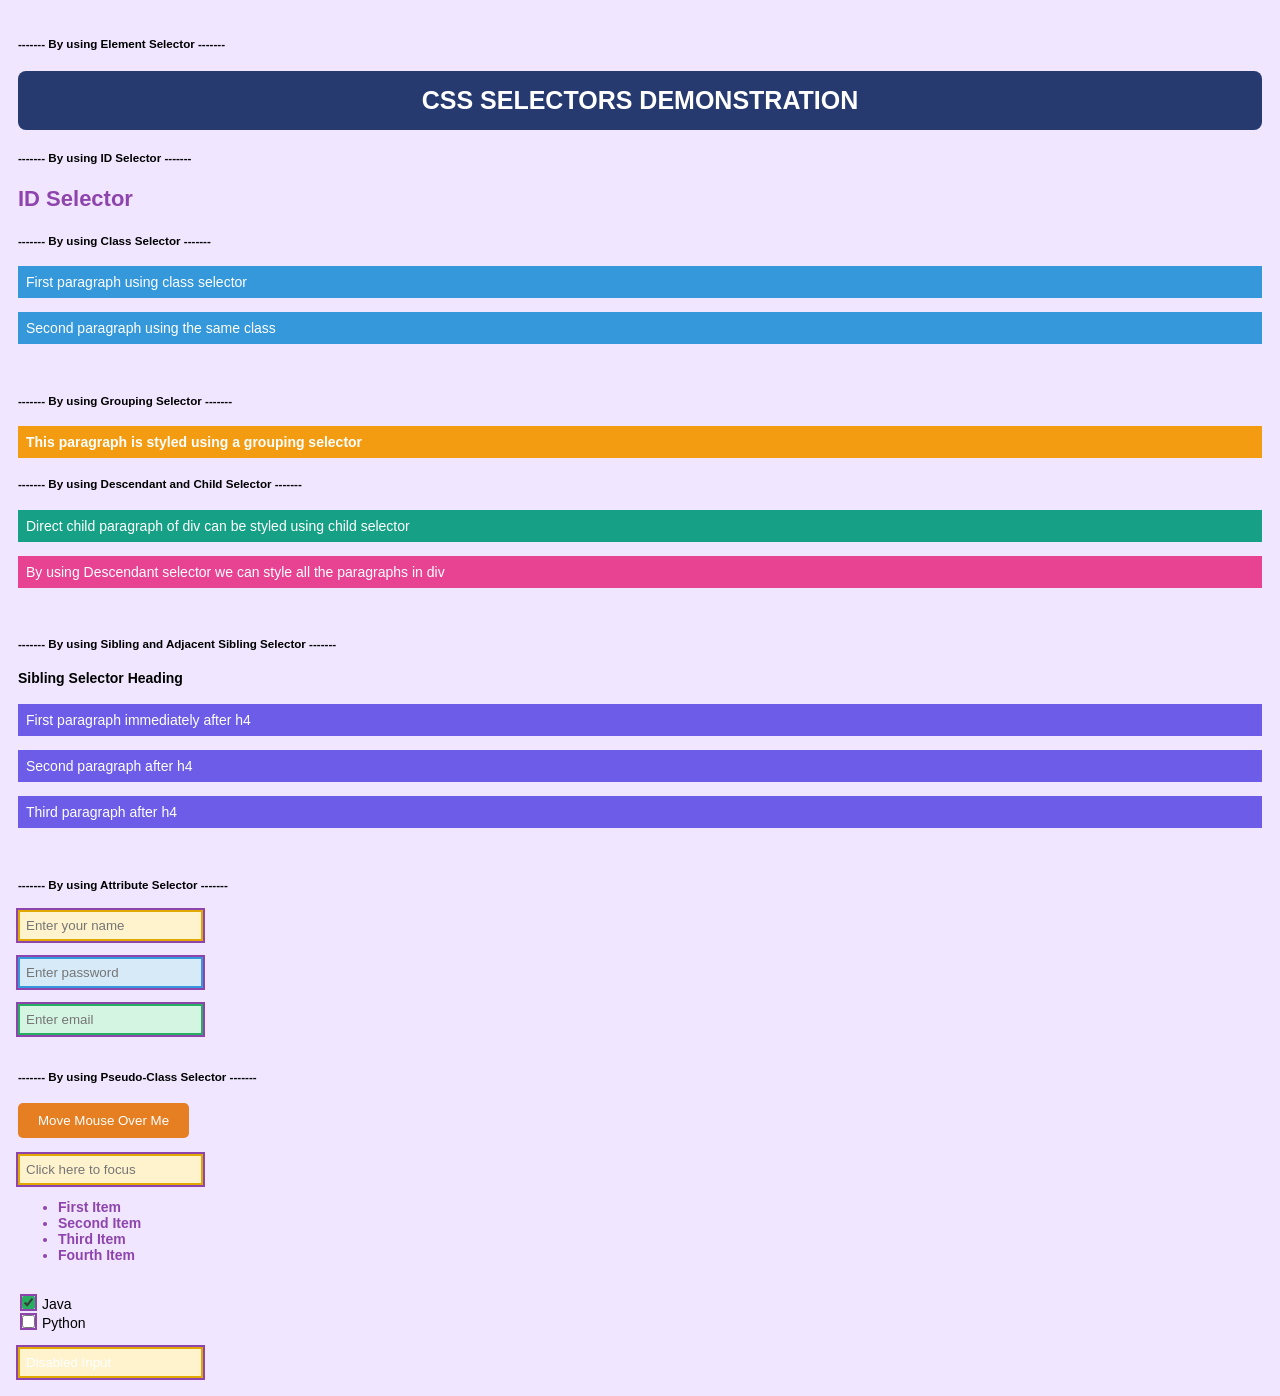
<file: CSS Selector/Index.html>
<!DOCTYPE html>

<html>
<head>
    <title>CSS Selectors Demonstration</title>

<link rel="stylesheet" href="style.css">

</head>

<body>

<!-- 1. Element Selector -->
<h5>------- By using Element Selector -------</h5>

<h2>CSS SELECTORS DEMONSTRATION</h2>


<!-- 2. ID Selector -->
<h5>------- By using ID Selector -------</h5>

<h3 id="heading">ID Selector</h3>


<!-- 3. Class Selector -->
<h5>------- By using Class Selector -------</h5>

<p class="para">First paragraph using class selector</p>

<p class="para">Second paragraph using the same class</p>


<!-- 4. Grouping Selector -->
<br>

<h5>------- By using Grouping Selector -------</h5>

<h4 class="group">This paragraph is styled using a grouping selector</h4>


<!-- 5. Descendant and Child Selector -->
<h5>------- By using Descendant and Child Selector -------</h5>

<div>

    <p class="child">
        Direct child paragraph of div can be styled using child selector
    </p>

    <section>

        <p>
            By using Descendant selector we can style all the paragraphs in div
        </p>

    </section>

</div>


<!-- 6. Sibling and Adjacent Sibling Selector -->
<br>

<h5>------- By using Sibling and Adjacent Sibling Selector -------</h5>

<h4>Sibling Selector Heading</h4>

<p>First paragraph immediately after h4</p>

<p>Second paragraph after h4</p>

<p>Third paragraph after h4</p>


<!-- 7. Attribute Selector -->
<br>

<h5>------- By using Attribute Selector -------</h5>

<input type="text" placeholder="Enter your name">

<br><br>

<input type="password" placeholder="Enter password">

<br><br>

<input type="email" placeholder="Enter email">


<!-- 8. Pseudo-Class Selector -->
<br><br>

<h5>------- By using Pseudo-Class Selector -------</h5>

<button>Move Mouse Over Me</button>

<br><br>

<input type="text" placeholder="Click here to focus">

<ul>

    <li>First Item</li>

    <li>Second Item</li>

    <li>Third Item</li>

    <li>Fourth Item</li>

</ul>

<br>

<input type="checkbox" checked> Java

<br>

<input type="checkbox"> Python

<br><br>

<input type="text" value="Disabled Input" disabled>

</body>
</html>
</file>
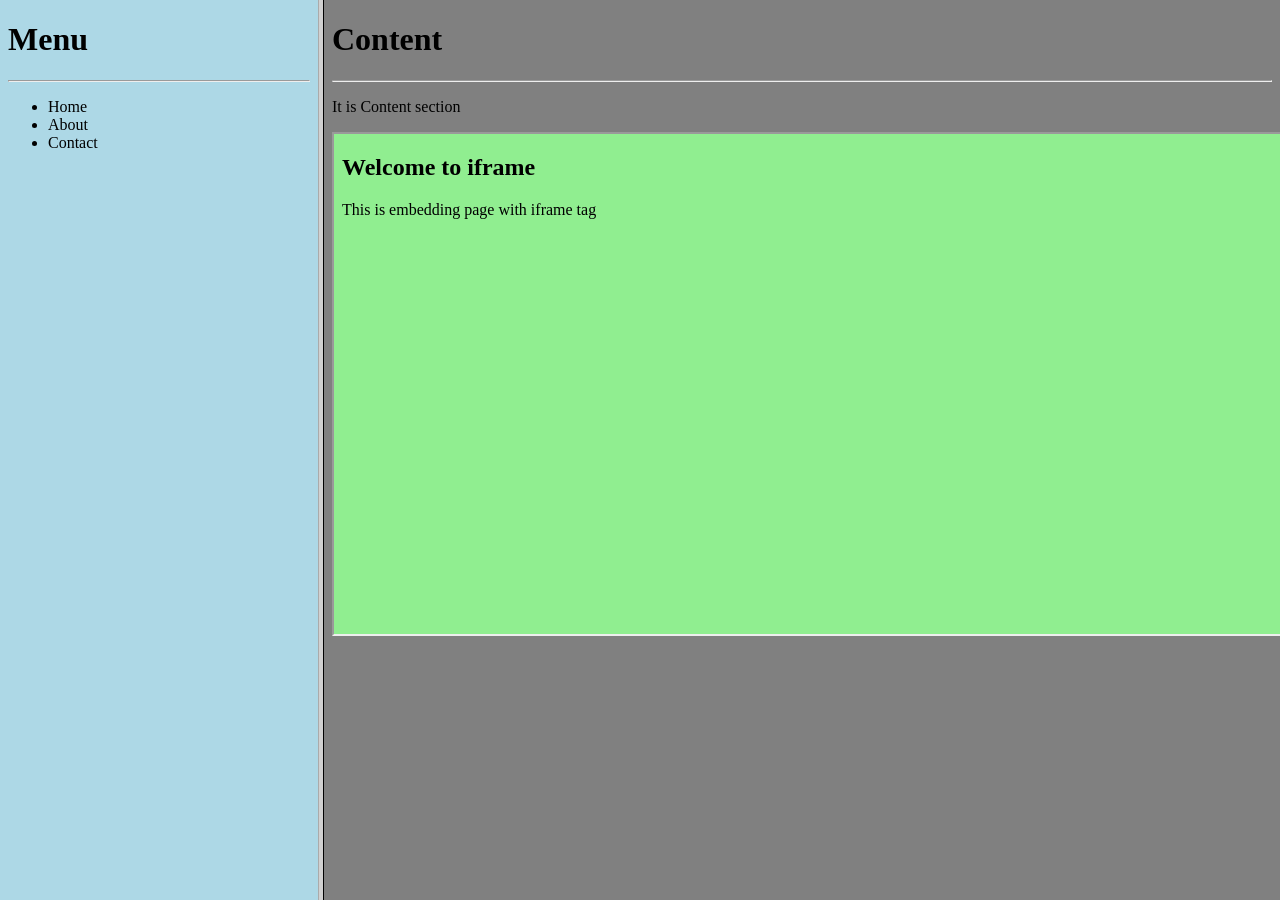
<file: frames/index.html>
<!DOCTYPE html>
<html lang="en">
<head>
    <meta charset="UTF-8">
    <meta name="viewport" content="width=device-width, initial-scale=1.0">
    <title>Frames</title>
</head>
<frameset cols="25%,75%">
    <frame src="menu.html" name="menu"></frame>
    <frame src="content.html" name="content"></frame>
</frameset>
</html>
</file>
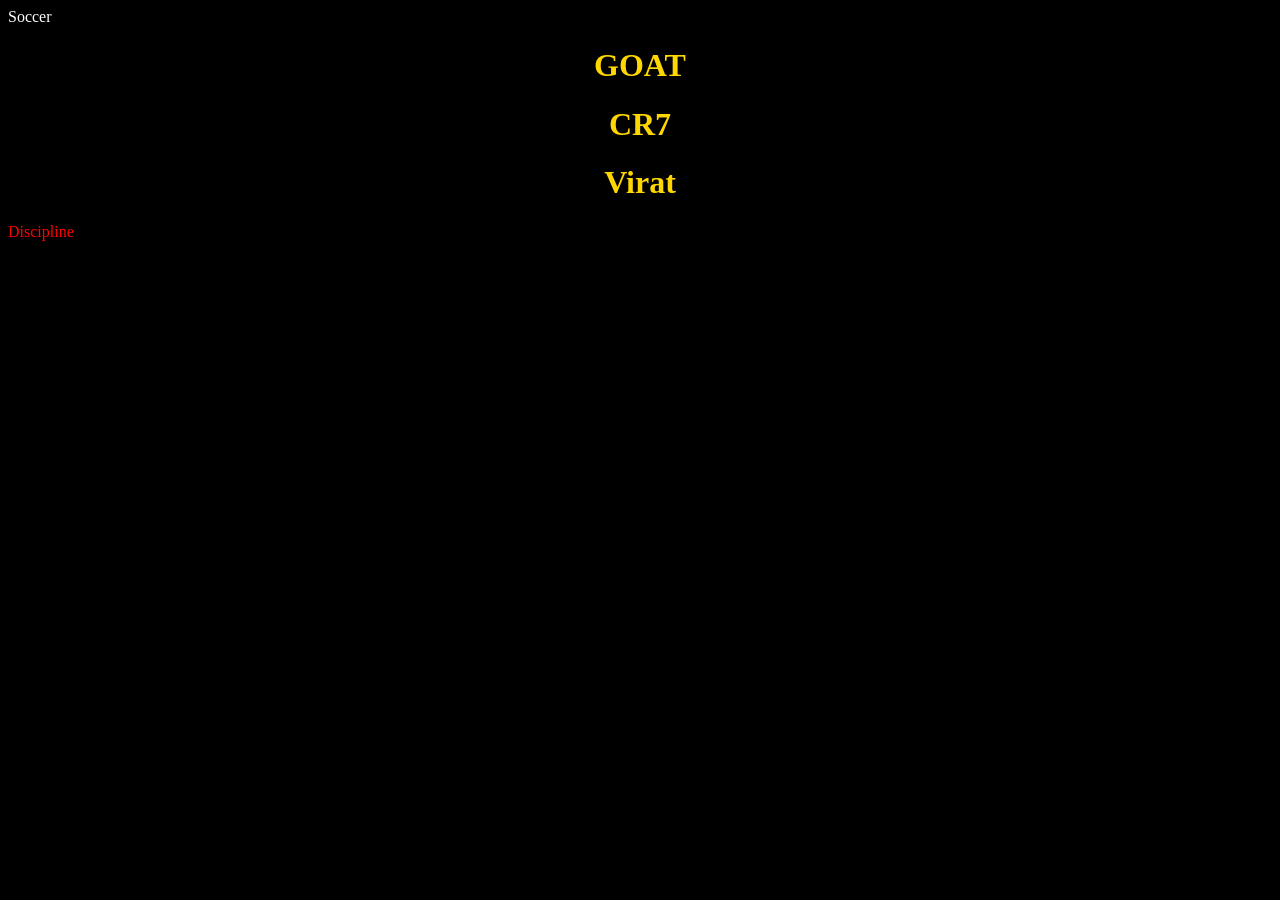
<file: externalCSS.html>
<html>
<head>
<title>Football</title>
<link rel="stylesheet" href="style.css">
</link>
	<style>
	h1{
		color:gold;
		text-align:center;
	}
	</style>	
</head>
<body>
<div class="main">Soccer</div>
<h1>GOAT</h1>
<h1>CR7</h1>
<h1>Virat</h1>

<p style="color:red;">Discipline </p>
</body>
</html>
</file>
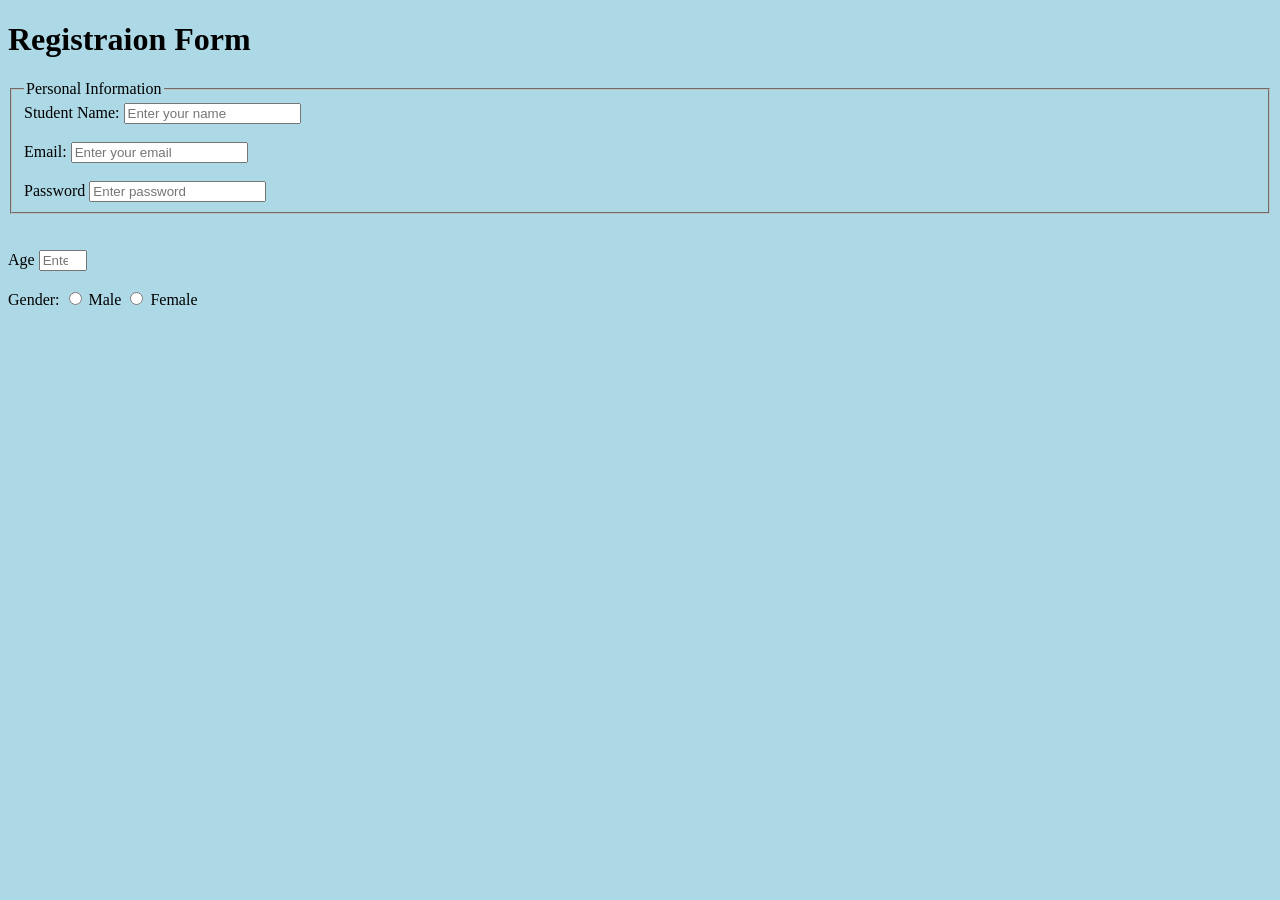
<file: form.html>
<!DOCTYPE html>
<html lang="en">
<head>
    <meta charset="UTF-8">
    <meta name="viewport" content="width=device-width, initial-scale=1.0">
    <title>form</title>
</head>
<body bgcolor="lightblue">
    <h1>Registraion Form</h1>
    <form action="#" method="post">
        <fieldset>
            <legend>Personal Information</legend>
        <label>Student Name:</label>
        <input type="text" placeholder="Enter your name" name="sname" required >
        <br><br>
        <label>Email:</label>
        <input type="email"
         placeholder="Enter your email" required>
        <br><br>
        <label>Password</label>
        <input type="text"
         placeholder="Enter password" required>
        </fieldset>
        <br><br>
        <label>Age</label>
        <input type="number"
         placeholder="Enter Age" min="18" max="50" required>
        <br><br>
        <label>Gender:</label>
        <input type="radio"
                value="Male"> Male
        <input type="radio"
                value="Female"> Female
    </form>
</body>
</html>
</file>
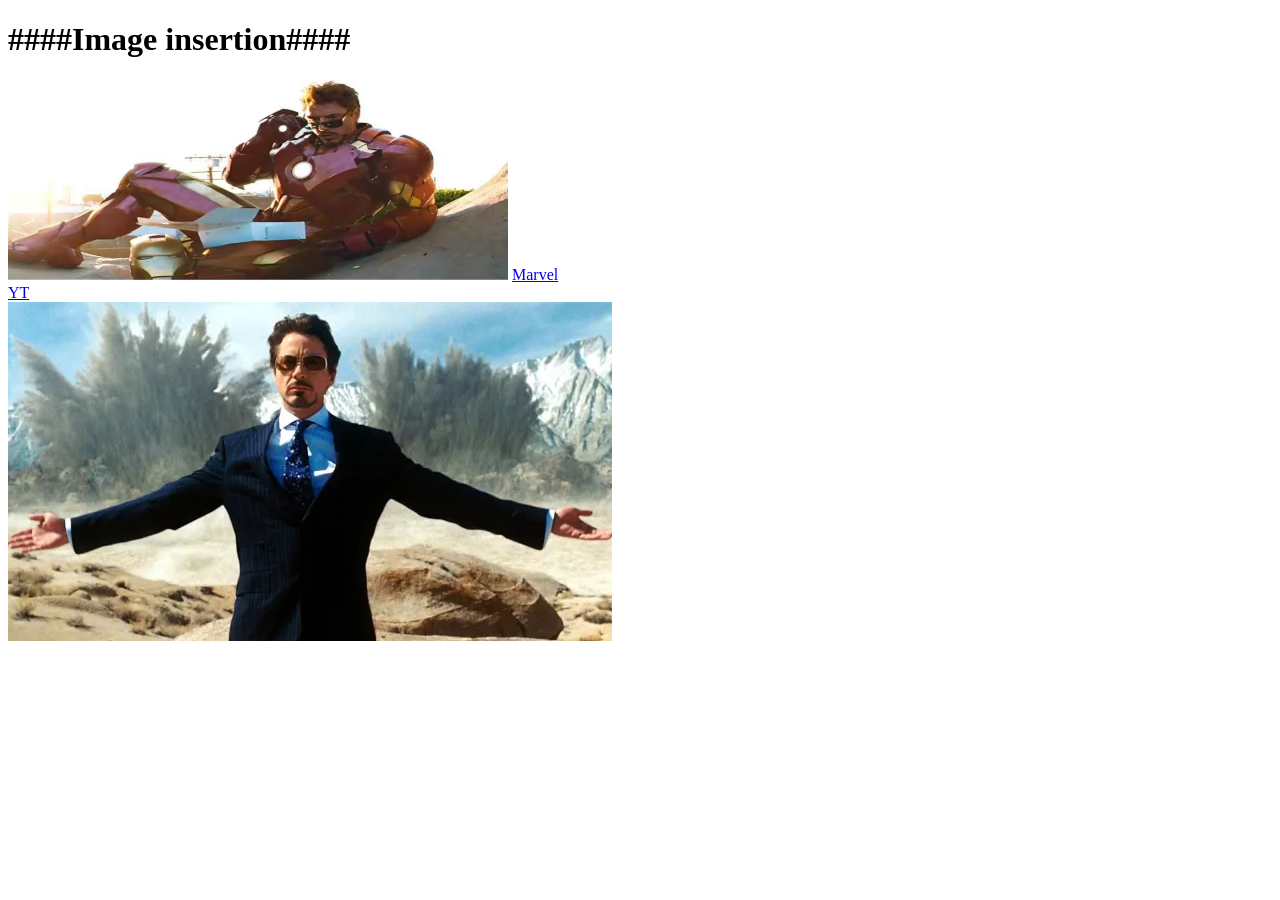
<file: img_anchor.html>
<!DOCTYPE html>
<html lang="en">
<head>
    <meta charset="UTF-8">
    <meta name="viewport" content="width=device-width, initial-scale=1.0">
    <title>Image & Anchor</title>
</head>
<body>
    <h1>####Image insertion####</h1>

    <img src="./Ironman.jpg" alt="Iron man" width="500" height="200">
    <a href="https://www.marvel.com/movies">Marvel</a><br>
    <a href="https://www.youtube.com/">YT</a><br>
    <img src="./iron-man2.webp" alt ="Boom"
</body>
</html>
</file>
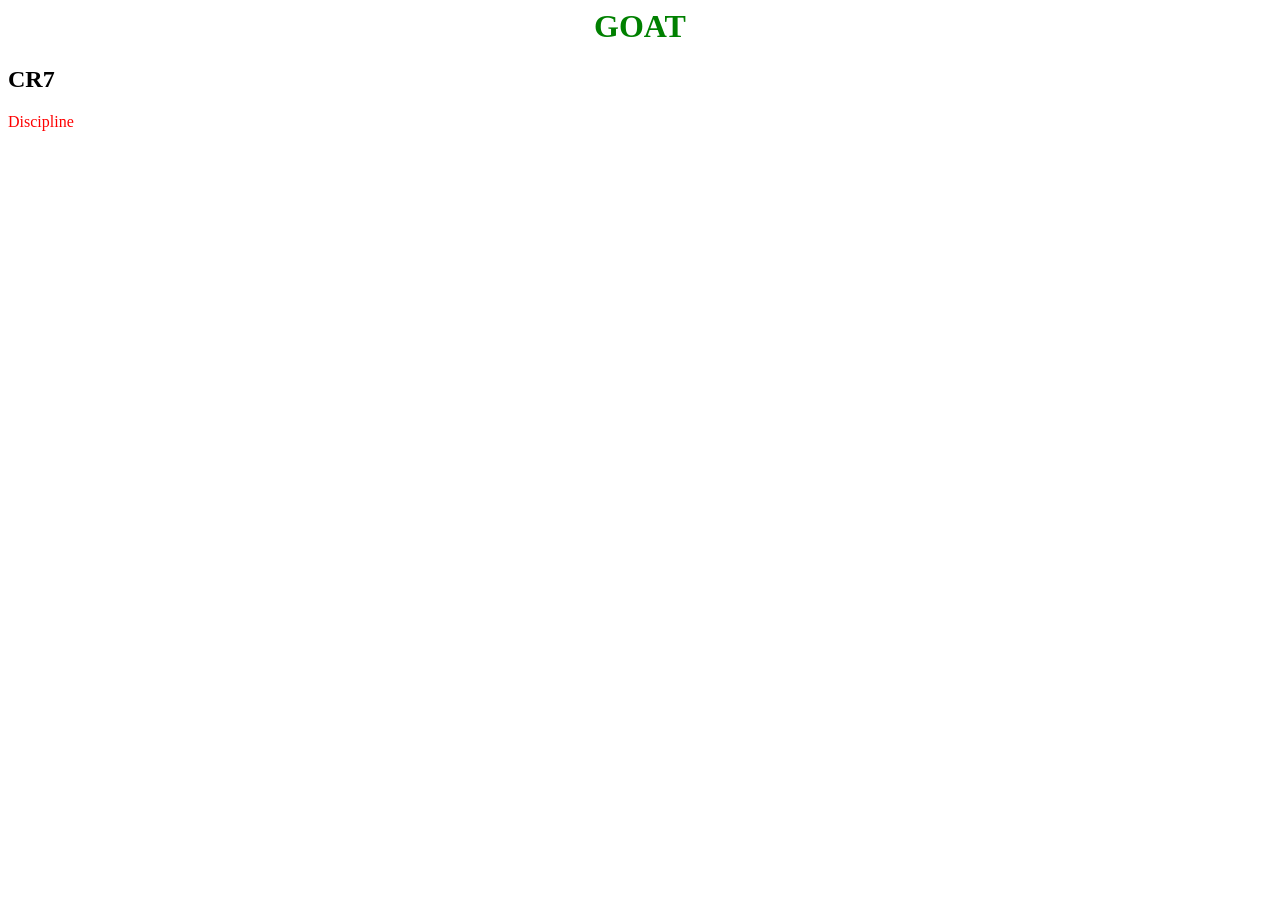
<file: internalCSS.html>
<html>
<head>
	<title>Football</title>
	<style>
		h1 {
			color : green;
			text-align : center;
		   }
	</style>
</head>
<body>
	<h1>GOAT</h1>
	<h2>CR7</h2>
	<p style= "color:red;">Discipline</p>
</body>
</html>
</file>
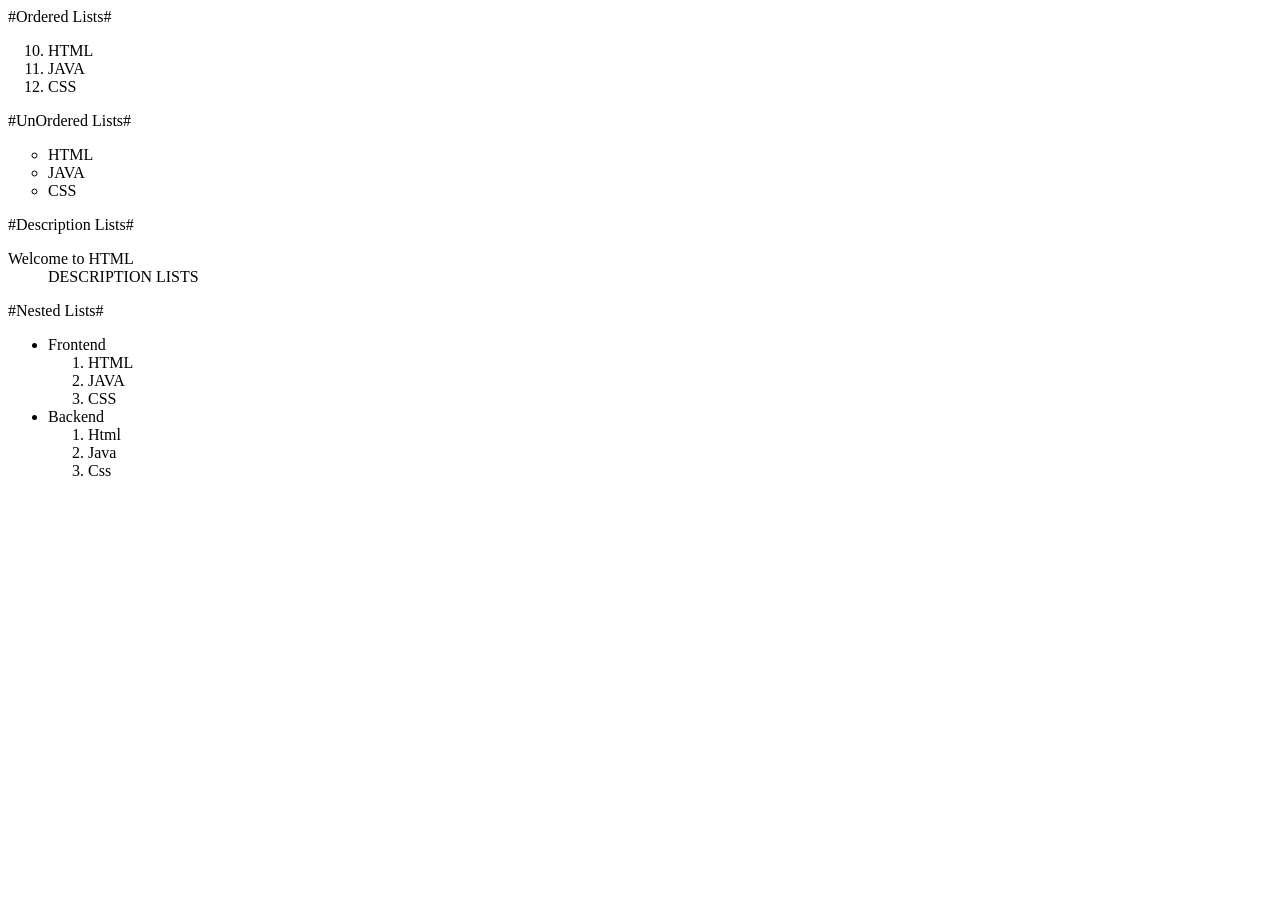
<file: lists.html>
<html>
<head>
	<title>HTML LISTS</title>
</head>
<body>
<!--Ordered Lists-->
#Ordered Lists#
	<ol type="1"  start="10">
		<li>HTML</li>
		<li>JAVA</li>
		<li>CSS</li>
	</ol>
<!--UnOrdered Lists-->
#UnOrdered Lists#
	<ul style="list-style-type:circle">
	<li>HTML</li>
	<li>JAVA</li>
	<li>CSS</li>
	</ul>
<!--Description Lists-->
#Description Lists#
	<dl>
		<dt>Welcome to HTML</dt>
		<dd>DESCRIPTION LISTS</dd>
	</dl>
<!--Nested Lists-->
#Nested Lists#
	<ul>
		<li>Frontend
			<ol><li>HTML</li>
			    <li>JAVA</li>
			    <li>CSS</li>
			</ol>
		</li>
		<li>Backend
			<ol><li>Html</li>
				<li>Java</li>
				<li>Css</li>
			</ol>
		</li>
	</ul>
</body>
</html>
</file>
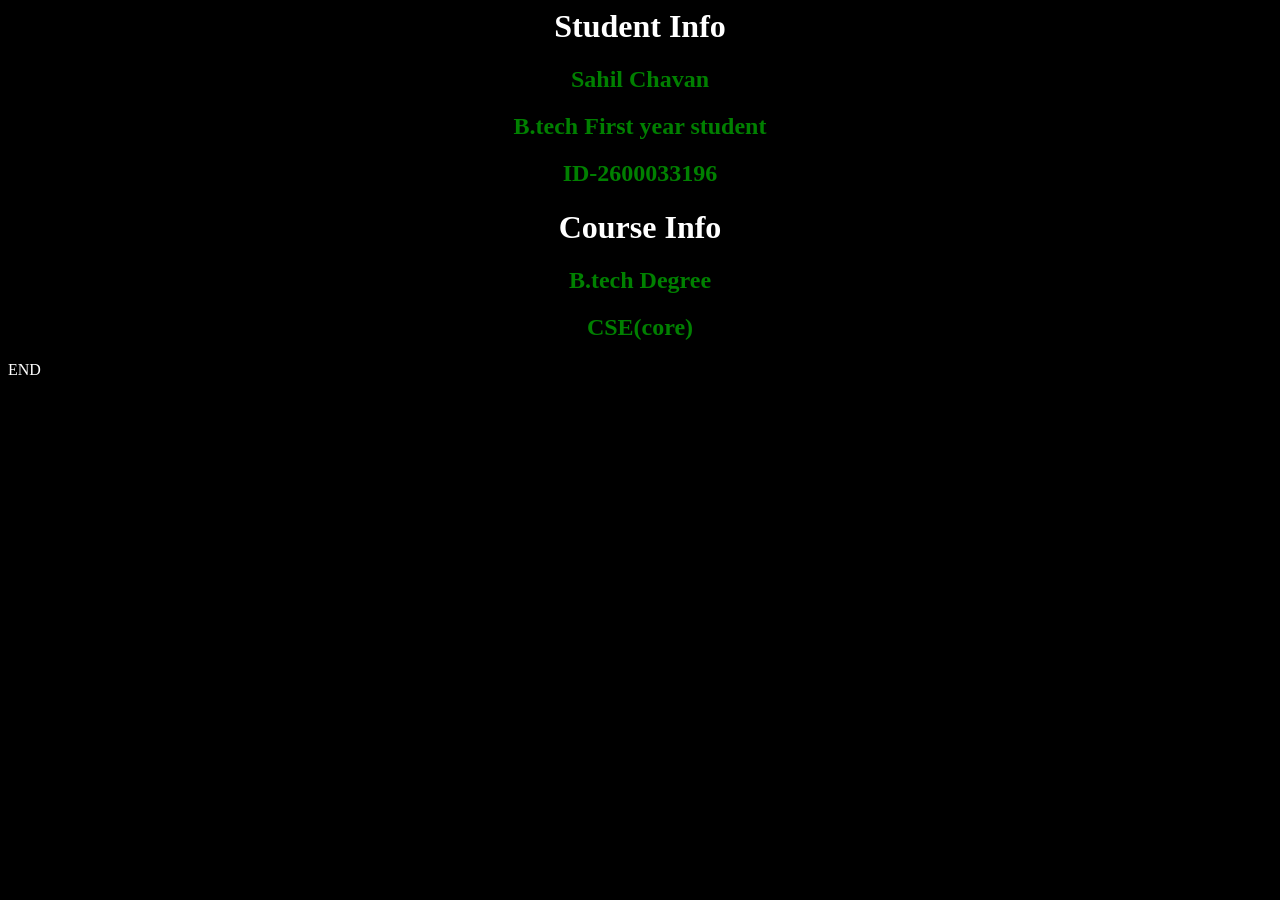
<file: Q1.html>
<html>
<head>
<title>CSE</title>
<link rel="stylesheet" href="style2.css">
</link>
	<style>
	div{
		text-align:center;
	}
	h2{
	color:green;
	text-align:center;
	}
	</style>	
</head>
<body>
<h1><div class="main">Student Info</div></h1>
<h2>Sahil Chavan</h2>
<h2>B.tech First year student</h2>
<h2>ID-2600033196</h2>
<h1><div class="main">Course Info</div></h1>
<h2>B.tech Degree</h1>
<h2>CSE(core)</h1>

<p style="color:white;">END </p>
</body>
</html>
</file>
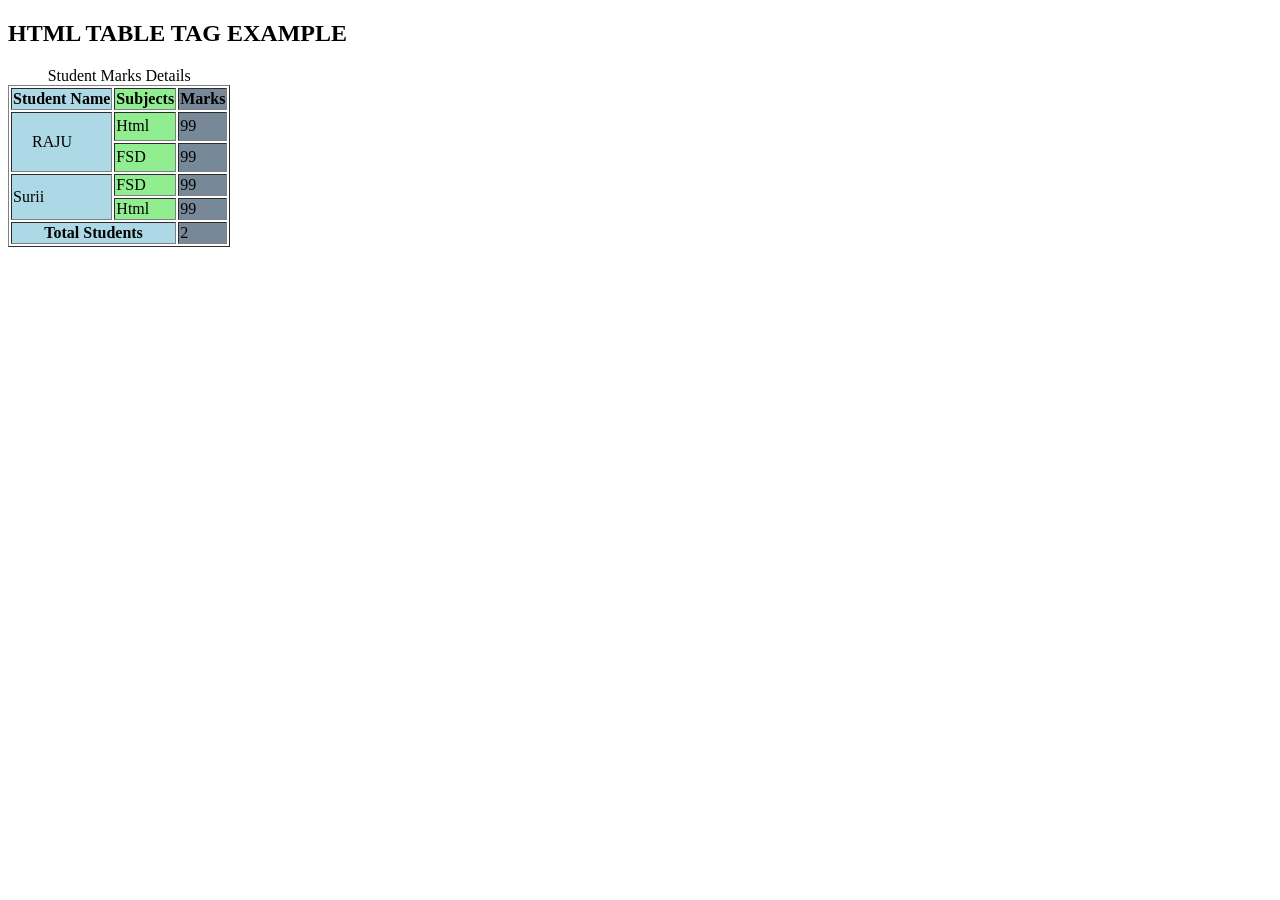
<file: Table.html>
<!DOCTYPE html>
<html lang="en">
<head>
    <meta charset="UTF-8">
    <meta name="viewport" content="width=device-width, initial-scale=1.0">
    <title>Tables</title>
</head>
<body>
    <h2> HTML TABLE TAG EXAMPLE</h2>

    <table border="1">

        <caption>Student Marks Details</caption>

        <colgroup>
            <col style="background-color: lightblue;">
            <col style="background-color: lightgreen;">
            <col style="background-color: lightslategray;">
        </colgroup>

        <thead>
        <tr>
            <th>Student Name</th>
            <th>Subjects</th>
            <th>Marks</th>
        </tr>
        </thead>

        <tbody>
        <tr>
            <td rowspan="2" style="padding: 20px;">RAJU</td>
            <td>Html</td>
            <td>99</td>
        </tr>
        <tr>
            
            <td>FSD</td>
            <td>99</td>
        </tr>
        <tr>
            <td rowspan="2">Surii</td>
            <td>FSD</td>
            <td>99</td>
        </tr>
        <tr>
            
            <td>Html</td>
            <td>99</td>
        </tr>
        </tbody>
        <tfoot>
         <tr>
            <th colspan="2">Total Students</th>
            
            <td>2</td>
        </tr>
        </tfoot>
    </table>
    
</body>
</html>
</file>
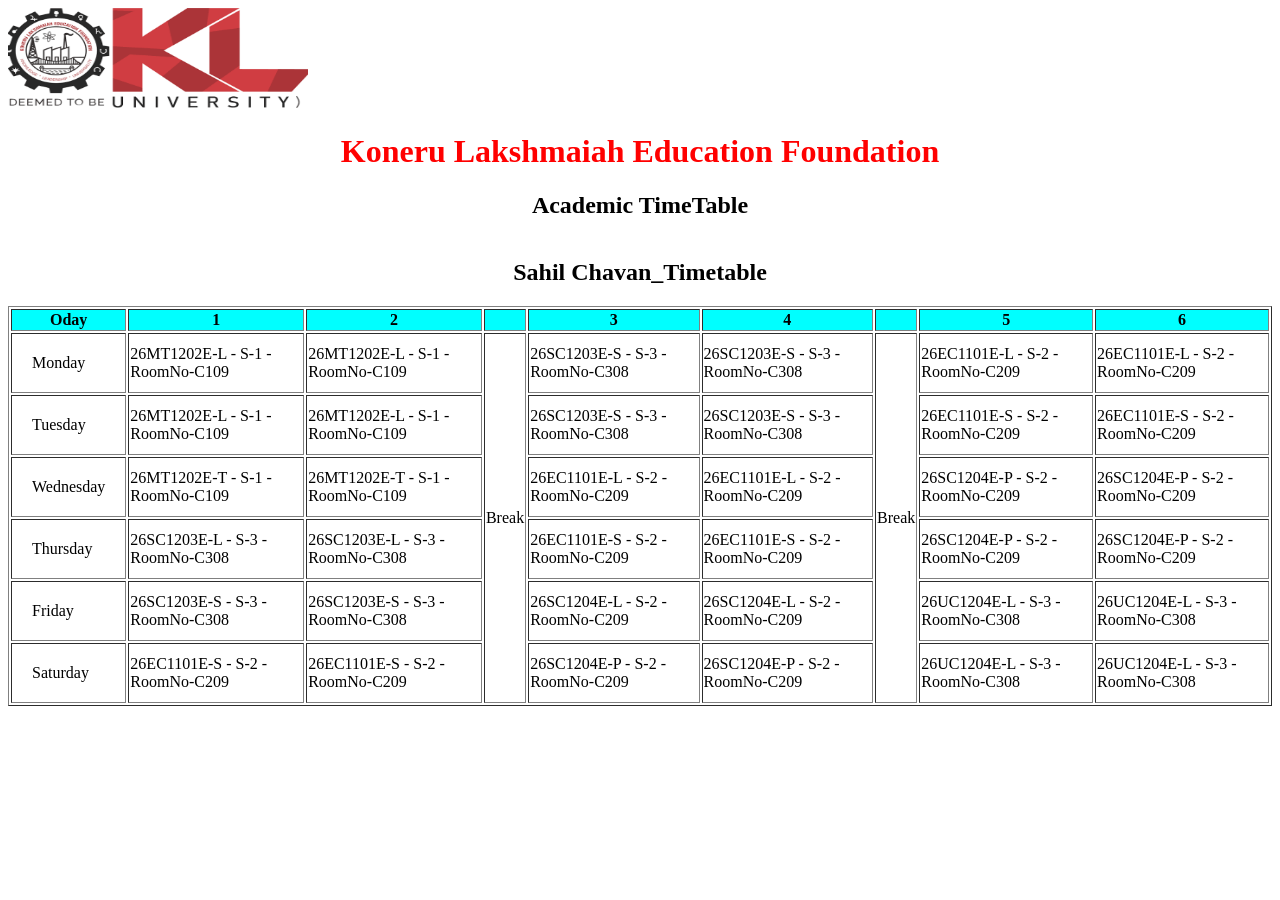
<file: CSS Selector/Timetable.html>
<!DOCTYPE html>
<html lang="en">
<head>
    <meta charset="UTF-8">
    <meta name="viewport" content="width=device-width, initial-scale=1.0">
    <title>TimeTables</title>
</head>
<body>
    <a href="https://www.kluniversity.in/"><img src="./KL Logo2.png" alt="KL University" width="300" height="100"></a>
    <h1 style="color:red">Koneru Lakshmaiah Education Foundation</h1>

    <h2>Academic TimeTable</h2>
    <style>
        h1,h2{
            text-align : center;
        }
    </style>
    <table border="1">

        <caption><h2><b>Sahil Chavan_Timetable</b></h2></caption>
        
       

        <thead>
        <tr style="background-color: aqua;">
           
            <th>Oday</th>
            <th>1</th>
            <th>2</th>
            <th></th>
            <th>3</th>
            <th>4</th>
            <th></th>
            <th>5</th>
            <th>6</th>
            
        </tr>
        </thead>

        <tbody>
        <tr>
            <td style="padding: 20px;">Monday</td>
            <td>26MT1202E-L - S-1 -RoomNo-C109</td>
            <td>26MT1202E-L - S-1 -RoomNo-C109</td>
            <td rowspan="6">Break</td>
            <td>26SC1203E-S - S-3 -RoomNo-C308</td>
            <td>26SC1203E-S - S-3 -RoomNo-C308</td>
            <td rowspan="6">Break</td>
            <td>26EC1101E-L - S-2 -RoomNo-C209</td>
            <td>26EC1101E-L - S-2 -RoomNo-C209</td>
        </tr>
        
        <tr>
            <td style="padding: 20px;">Tuesday</td>
            <td>26MT1202E-L - S-1 -RoomNo-C109</td>
            <td>26MT1202E-L - S-1 -RoomNo-C109</td>
            
            <td>26SC1203E-S - S-3 -RoomNo-C308</td>
            <td>26SC1203E-S - S-3 -RoomNo-C308</td>
            
            <td>26EC1101E-S - S-2 -RoomNo-C209</td>
            <td>26EC1101E-S - S-2 -RoomNo-C209</td>
        </tr>
        <tr>
            
            <td style="padding: 20px;">Wednesday</td>
            <td>26MT1202E-T - S-1 -RoomNo-C109</td>
            <td>26MT1202E-T - S-1 -RoomNo-C109</td>
            
            <td>26EC1101E-L - S-2 -RoomNo-C209</td>
            <td>26EC1101E-L - S-2 -RoomNo-C209</td>
            
            <td>26SC1204E-P - S-2 -RoomNo-C209</td>
            <td>26SC1204E-P - S-2 -RoomNo-C209</td>
        </tr>
        <tr>
            
            <td style="padding: 20px;">Thursday</td>
            <td>26SC1203E-L - S-3 -RoomNo-C308</td>
            <td>26SC1203E-L - S-3 -RoomNo-C308</td>
        
            <td>26EC1101E-S - S-2 -RoomNo-C209</td>
            <td>26EC1101E-S - S-2 -RoomNo-C209</td>
            
            <td>26SC1204E-P - S-2 -RoomNo-C209</td>
            <td>26SC1204E-P - S-2 -RoomNo-C209</td>

        </tr>
        <tr>
            
            <td style="padding: 20px;">Friday</td>
            <td>26SC1203E-S - S-3 -RoomNo-C308</td>
            <td>26SC1203E-S - S-3 -RoomNo-C308</td>
            
            <td>26SC1204E-L - S-2 -RoomNo-C209</td>
            <td>26SC1204E-L - S-2 -RoomNo-C209</td>
            
            <td>26UC1204E-L - S-3 -RoomNo-C308</td>
            <td>26UC1204E-L - S-3 -RoomNo-C308</td>
        </tr>
        <tr>
            
            <td style="padding: 20px;">Saturday</td>
            <td>26EC1101E-S - S-2 -RoomNo-C209</td>
            <td>26EC1101E-S - S-2 -RoomNo-C209</td>
            
            <td>26SC1204E-P - S-2 -RoomNo-C209</td>
            <td>26SC1204E-P - S-2 -RoomNo-C209</td>
            
            <td>26UC1204E-L - S-3 -RoomNo-C308</td>
            <td>26UC1204E-L - S-3 -RoomNo-C308</td>
        </tr>

        </tbody>
        
    </table>
    
</body>
</html>
</file>
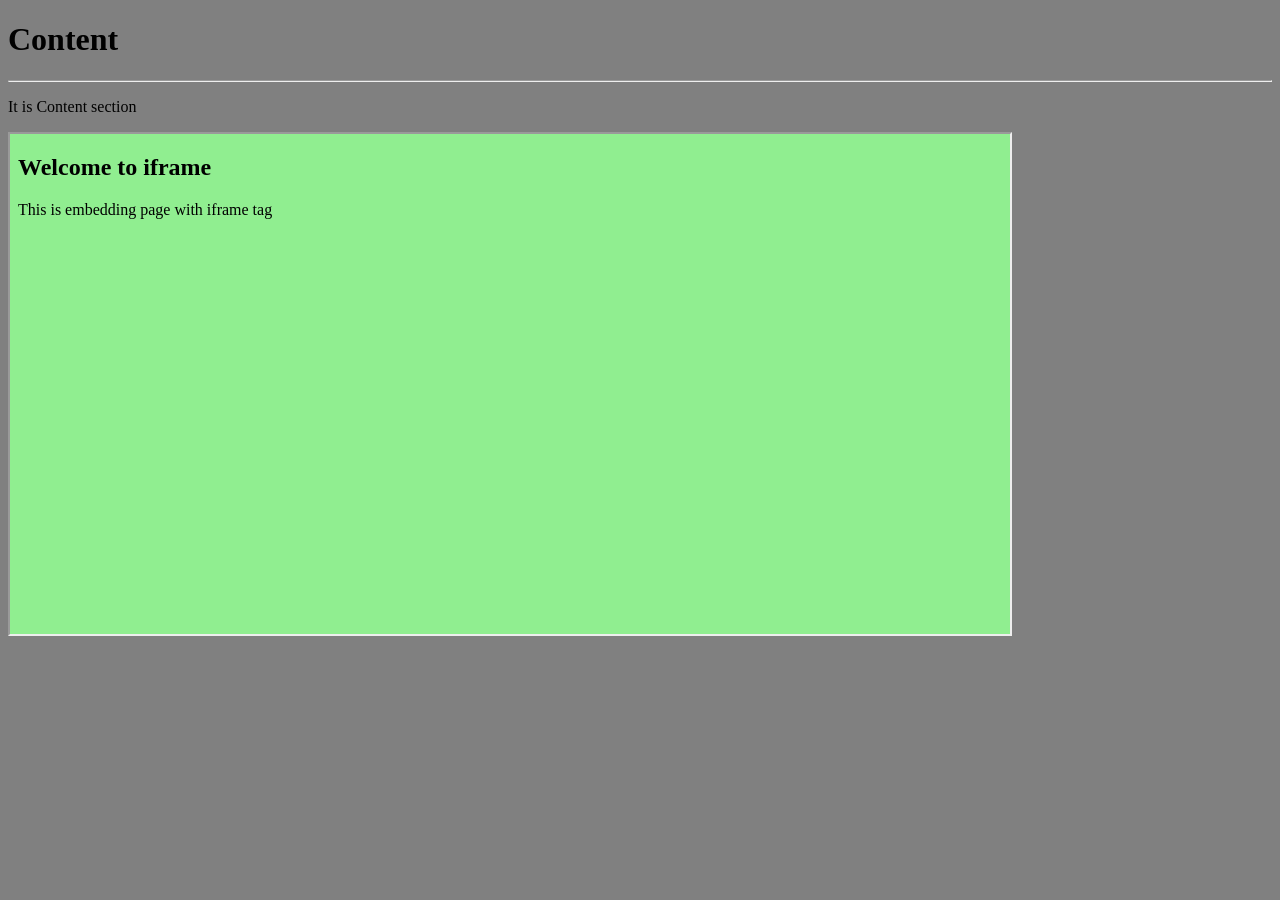
<file: frames/content.html>
<!DOCTYPE html>
<html lang="en">
<head>
    <meta charset="UTF-8">
    <meta name="viewport" content="width=device-width, initial-scale=1.0">
    <title>Content</title>
</head>
<body bgcolor="grey">
    <h1>Content</h1>
    <hr>
    <p>It is Content section</p>
    <iframe src="embed.html" height="500" width="1000"></iframe>
    
</body>
</html>
</file>
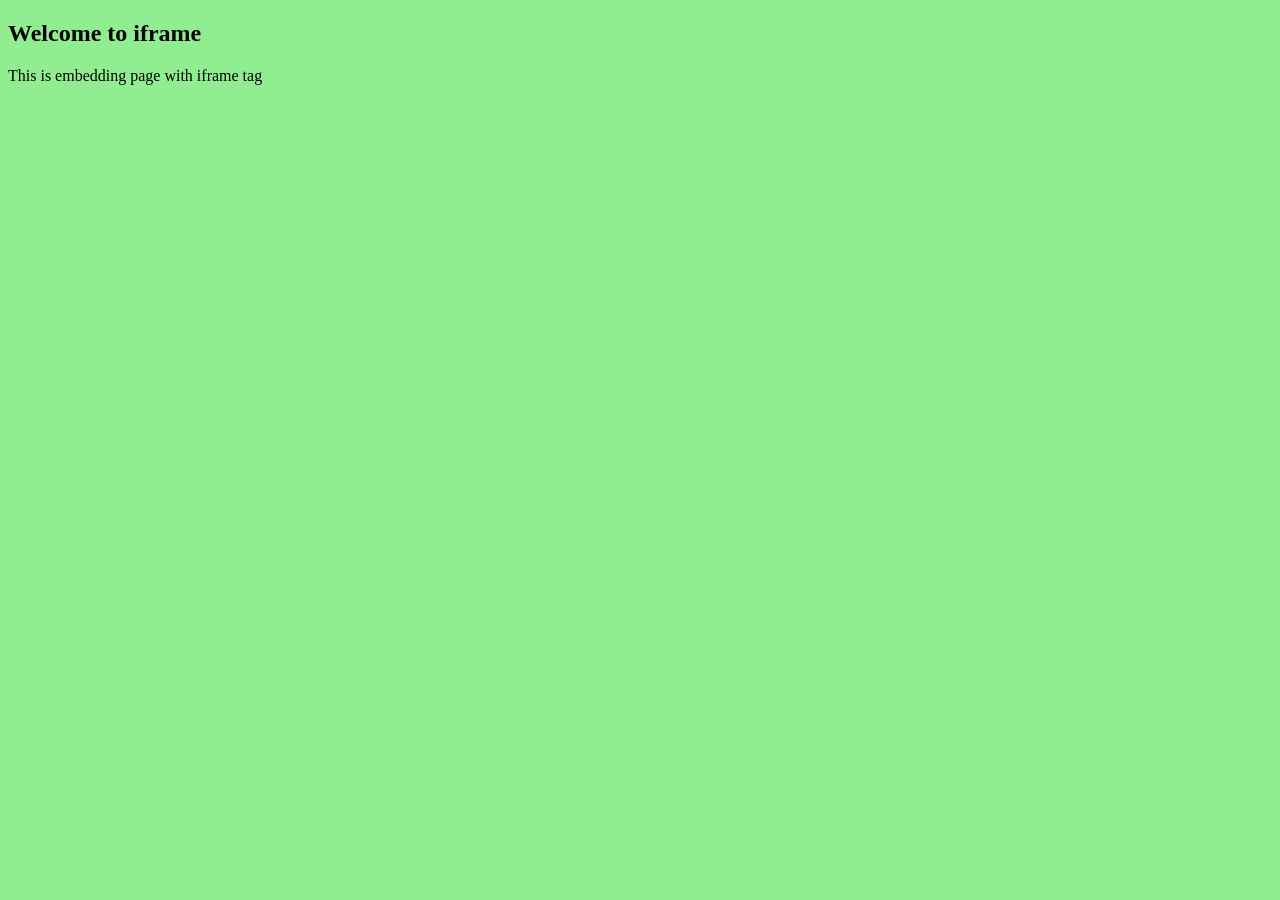
<file: frames/embed.html>
<!DOCTYPE html>
<html lang="en">
<head>
    <meta charset="UTF-8">
    <meta name="viewport" content="width=device-width, initial-scale=1.0">
    <title>Iframe content</title>
</head>
<body bgcolor="lightgreen">
    <h2>Welcome to iframe</h2>
    <p>This is embedding page with iframe tag</p>
    
</body>
</html>
</file>
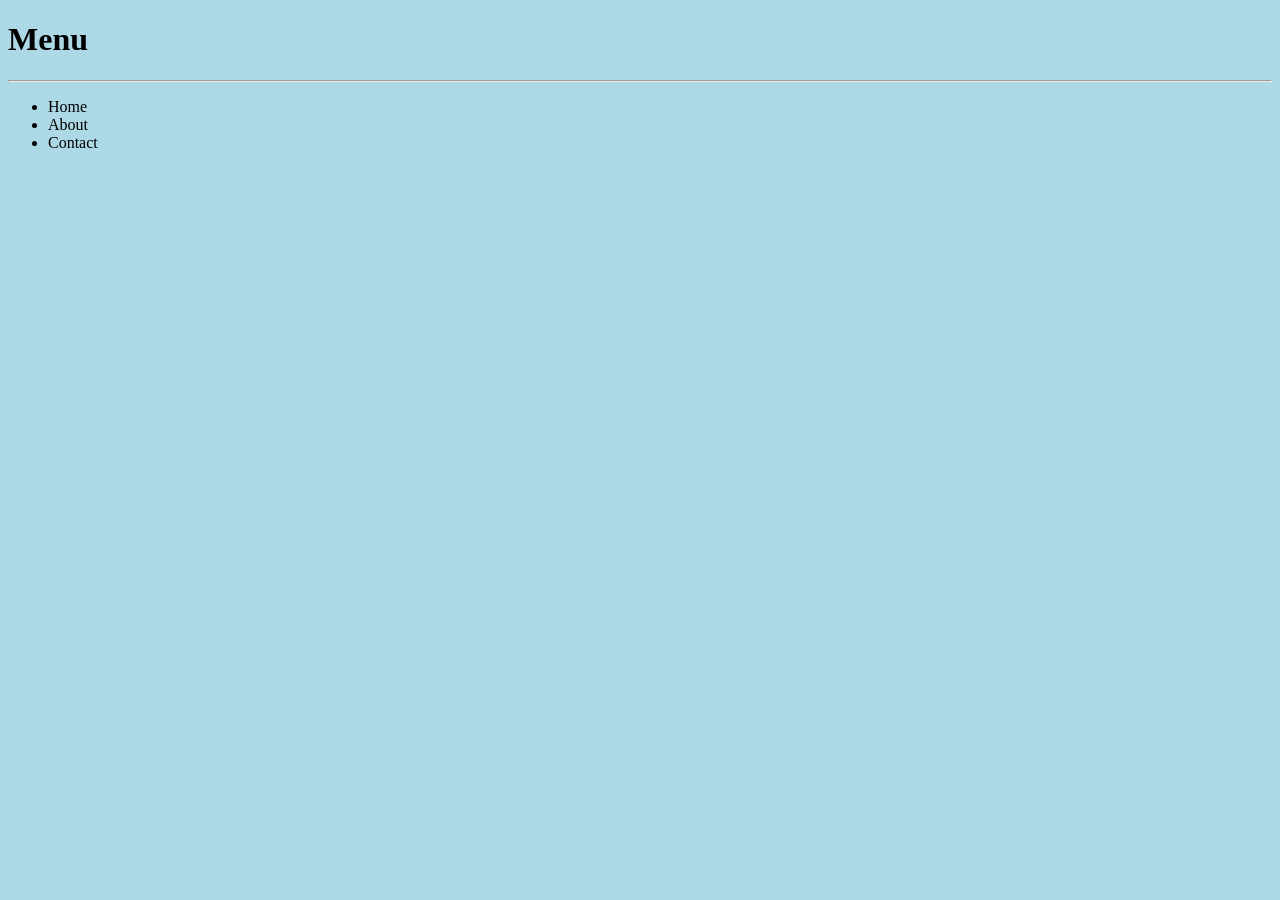
<file: frames/menu.html>
<!DOCTYPE html>
<html lang="en">
<head>
    <meta charset="UTF-8">
    <meta name="viewport" content="width=device-width, initial-scale=1.0">
    <title>Menu</title>
</head>
<body bgcolor="lightblue">
    <h1>Menu</h1>
    <hr>
    <ul>
        <li>Home</li>
        <li>About</li>
        <li>Contact</li>
    </ul>
</body>
</html>
</file>
<file: CSS Selector/style.css>
/* 1. Element Selector */

body {
background-color: #F0E6FF;
font-family: Arial, sans-serif;
font-size: 14px;
padding: 10px;
}

h2 {
background-color: #263A70;
color: white;
text-align: center;
padding: 15px;
border-radius: 8px;
font-size: 25px;
}

/* 2. ID Selector */

#heading {
color: #8E44AD;
font-size: 22px;
font-weight: bold;
}

/* 3. Class Selector */

.para {
background-color: #3498DB;
color: white;
padding: 8px;
}

.para(2) {
background-color: #27AE60;
}

/* 4. Grouping Selector */

h3, h4 {
font-weight: bold;
}

.group {
background-color: #F39C12;
color: white;
padding: 8px;
}

/* 5. Child Selector */

div > p {
background-color: #16A085;
color: white;
padding: 8px;
}

/* 6. Descendant Selector */

div p {
color: white;
}

div section p {
background-color: #E84393;
padding: 8px;
}

/* 7. Adjacent Sibling Selector */

h4 + p {
background-color: #9B59B6;
color: white;
padding: 8px;
}

/* 8. General Sibling Selector */

h4 ~ p {
background-color: #6C5CE7;
color: white;
padding: 8px;
}

/* 9. Attribute Selector */

input[type="text"] {
background-color: #FFF3CD;
border: 2px solid #E1A900;
padding: 6px;
}

input[type="password"] {
background-color: #D6EAF8;
border: 2px solid #3498DB;
padding: 6px;
}

input[type="email"] {
background-color: #D5F5E3;
border: 2px solid #27AE60;
padding: 6px;
}

/* 10. Pseudo-Class Selector */

/* Button Styling */

button {
background-color: #34495E;
color: white;
padding: 10px 20px;
border: none;
border-radius: 5px;
}

/* Hover */

button {
background-color: #E67E22;
color: white;
cursor: pointer;
}

/* Focus */

input {
outline: 2px solid #8E44AD;
background-color: #E8DAEF;
}

/* First Child */

li {
color: #E74C3C;
font-weight: bold;
}

/* Second Child */

li(2) {
background-color: #ABEBC6;
color: #145A32;
}

/* Last Child */

li {
color: #8E44AD;
font-weight: bold;
}

/* Checked */

input {
accent-color: #27AE60;
}

/* Disabled */

input {
background-color: #555555;
color: white;
border: 2px solid black;
}/* 1. Element Selector */

body {
background-color: #F0E6FF;
font-family: Arial, sans-serif;
font-size: 14px;
padding: 10px;
}

h2 {
background-color: #263A70;
color: white;
text-align: center;
padding: 15px;
border-radius: 8px;
font-size: 25px;
}

/* 2. ID Selector */

#heading {
color: #8E44AD;
font-size: 22px;
font-weight: bold;
}

/* 3. Class Selector */

.para {
background-color: #3498DB;
color: white;
padding: 8px;
}

.para(2) {
background-color: #27AE60;
}

/* 4. Grouping Selector */

h3, h4 {
font-weight: bold;
}

.group {
background-color: #F39C12;
color: white;
padding: 8px;
}

/* 5. Child Selector */

div > p {
background-color: #16A085;
color: white;
padding: 8px;
}

/* 6. Descendant Selector */

div p {
color: white;
}

div section p {
background-color: #E84393;
padding: 8px;
}

/* 7. Adjacent Sibling Selector */

h4 + p {
background-color: #9B59B6;
color: white;
padding: 8px;
}

/* 8. General Sibling Selector */

h4 ~ p {
background-color: #6C5CE7;
color: white;
padding: 8px;
}

/* 9. Attribute Selector */

input[type="text"] {
background-color: #FFF3CD;
border: 2px solid #E1A900;
padding: 6px;
}

input[type="password"] {
background-color: #D6EAF8;
border: 2px solid #3498DB;
padding: 6px;
}

input[type="email"] {
background-color: #D5F5E3;
border: 2px solid #27AE60;
padding: 6px;
}

/* 10. Pseudo-Class Selector */

/* Button Styling */

button {
background-color: #34495E;
color: white;
padding: 10px 20px;
border: none;
border-radius: 5px;
}

/* Hover */

button {
background-color: #E67E22;
color: white;
cursor: pointer;
}

/* Focus */

input {
outline: 2px solid #8E44AD;
background-color: #E8DAEF;
}

/* First Child */

li {
color: #E74C3C;
font-weight: bold;
}

/* Second Child */

li(2) {
background-color: #ABEBC6;
color: #145A32;
}

/* Last Child */

li {
color: #8E44AD;
font-weight: bold;
}

/* Checked */

input {
accent-color: #27AE60;
}

/* Disabled */

input {
background-color: #555555;
color: white;
border: 2px solid black;
}
</file>
<file: style.css>
body {
	background-color : black;
}
.main {
	color: white;
}
</file>
<file: style2.css>
body {
	background-color : black;
}
.main {
	color: white;
}
</file>
